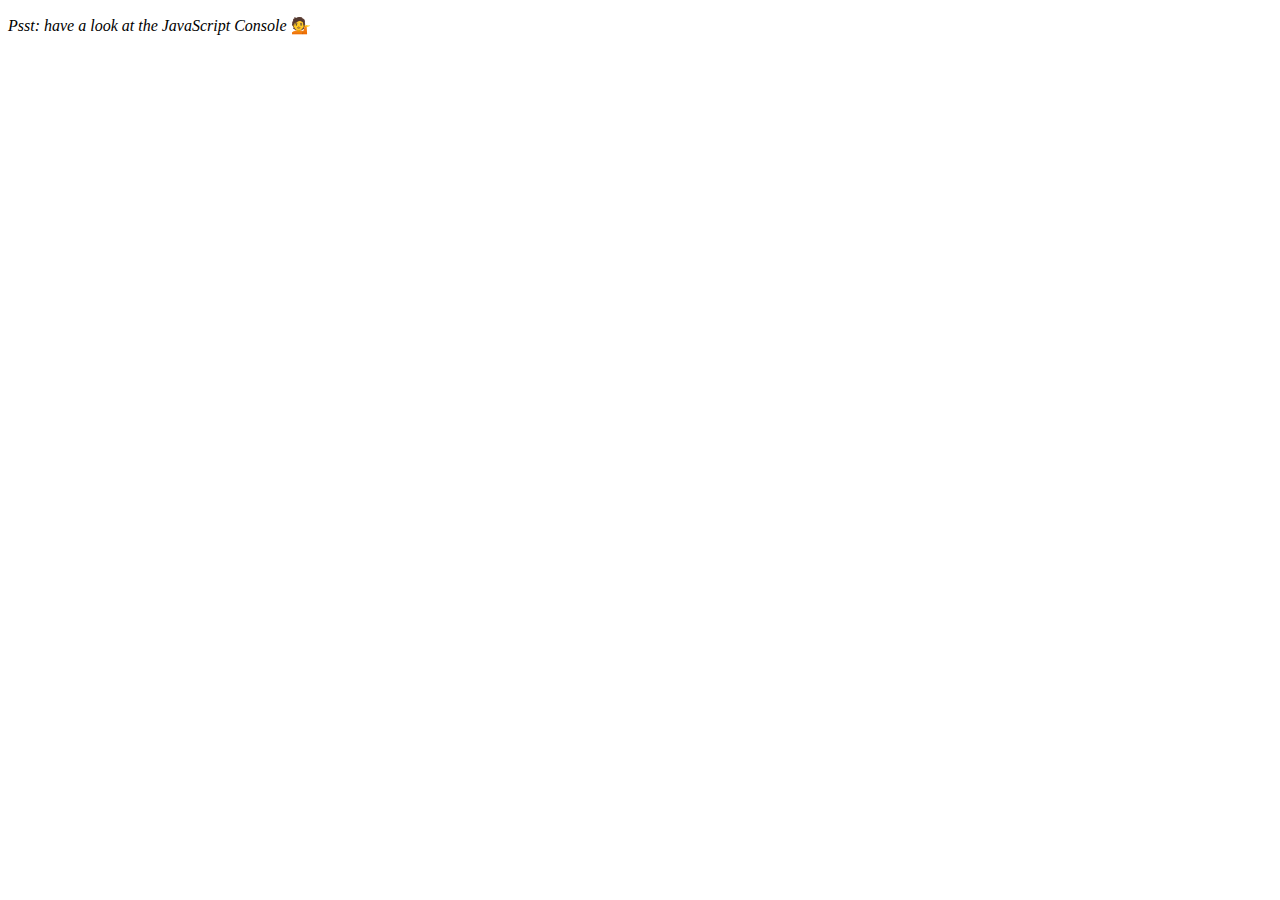
<file: Day 4(Array cardio)/index.html>
<!DOCTYPE html>
<html lang="en">
<head>
  <meta charset="UTF-8">
  <title>Array Cardio 💪</title>
</head>
<body>
  <p><em>Psst: have a look at the JavaScript Console</em> 💁</p>
  <script>
    // Get your shorts on - this is an array workout!
    // ## Array Cardio Day 1

    // Some data we can work with

    const inventors = [
      { first: 'Albert', last: 'Einstein', year: 1879, passed: 1955 },
      { first: 'Isaac', last: 'Newton', year: 1643, passed: 1727 },
      { first: 'Galileo', last: 'Galilei', year: 1564, passed: 1642 },
      { first: 'Marie', last: 'Curie', year: 1867, passed: 1934 },
      { first: 'Johannes', last: 'Kepler', year: 1571, passed: 1630 },
      { first: 'Nicolaus', last: 'Copernicus', year: 1473, passed: 1543 },
      { first: 'Max', last: 'Planck', year: 1858, passed: 1947 },
      { first: 'Katherine', last: 'Blodgett', year: 1898, passed: 1979 },
      { first: 'Ada', last: 'Lovelace', year: 1815, passed: 1852 },
      { first: 'Sarah E.', last: 'Goode', year: 1855, passed: 1905 },
      { first: 'Lise', last: 'Meitner', year: 1878, passed: 1968 },
      { first: 'Hanna', last: 'Hammarström', year: 1829, passed: 1909 }
    ];

    const people = [
      'Bernhard, Sandra', 'Bethea, Erin', 'Becker, Carl', 'Bentsen, Lloyd', 'Beckett, Samuel', 'Blake, William', 'Berger, Ric', 'Beddoes, Mick', 'Beethoven, Ludwig',
      'Belloc, Hilaire', 'Begin, Menachem', 'Bellow, Saul', 'Benchley, Robert', 'Blair, Robert', 'Benenson, Peter', 'Benjamin, Walter', 'Berlin, Irving',
      'Benn, Tony', 'Benson, Leana', 'Bent, Silas', 'Berle, Milton', 'Berry, Halle', 'Biko, Steve', 'Beck, Glenn', 'Bergman, Ingmar', 'Black, Elk', 'Berio, Luciano',
      'Berne, Eric', 'Berra, Yogi', 'Berry, Wendell', 'Bevan, Aneurin', 'Ben-Gurion, David', 'Bevel, Ken', 'Biden, Joseph', 'Bennington, Chester', 'Bierce, Ambrose',
      'Billings, Josh', 'Birrell, Augustine', 'Blair, Tony', 'Beecher, Henry', 'Biondo, Frank'
    ];
    
    // Array.prototype.filter()
    // 1. Filter the list of inventors for those who were born in the 1500's
    const fifteen =inventors.filter(inventor => (inventor.year >1500 && inventor.year <1600))
    console.table(fifteen);
    // Array.prototype.map()
    // 2. Give us an array of the inventors first and last names
    const names =inventors.map(inventor => `FullName:${inventor.first} ${inventor.last}`);
    console.log(names)
    // Array.prototype.sort()
    // 3. Sort the inventors by birthdate, oldest to youngest
    const age=inventors.sort((a,b) => a.year>b.year ? 1:-1 )
    console.table(age)
    // Array.prototype.reduce()
    // 4. How many years did all the inventors live all together?
    const life = inventors.reduce((total,inventor) =>{
      return total +(inventor.passed - inventor.year)
    },0);
    console.log(life);
    // 5. Sort the inventors by years lived
    const oldest = inventors.sort((a,b)=>{
      const cur = a.passed - a.year;
      const next = b.passed - b.year;
      return (cur>next ? -1:1);
    });
    console.table(oldest,);

    // 6. create a list of Boulevards in Paris that contain 'de' anywhere in the name
    // https://en.wikipedia.org/wiki/Category:Boulevards_in_Paris
    // const links = Array.from(category.getElementsByTagName('a'));
    // const de = links
       //       .map(link=>link.textContent)
         //     .filter(streetName=>streetName.includes('de'));

    
    // 7. sort Exercise
    // Sort the people alphabetically by last name
    const alpha = people.sort(function(last,next){
      const [alast,anext] = last.split(', ');
      const [blast,bnext] = next.split(', ');
      return alast>blast ? 1:-1;
    });
    console.log(alpha);
    // 8. Reduce Exercise
    // Sum up the instances of each of these
    const data = ['car', 'car', 'truck', 'truck', 'bike', 'walk', 'car', 'van', 'bike', 'walk', 'car', 'van', 'car', 'truck' ];
    const transport =data.reduce(function(obj,item){
      if(!obj[item]){
        obj[item]=0;
      };
      obj[item]++;
      return obj;
    },{});
    console.log(transport);
  </script>
</body>
</html>
</file>
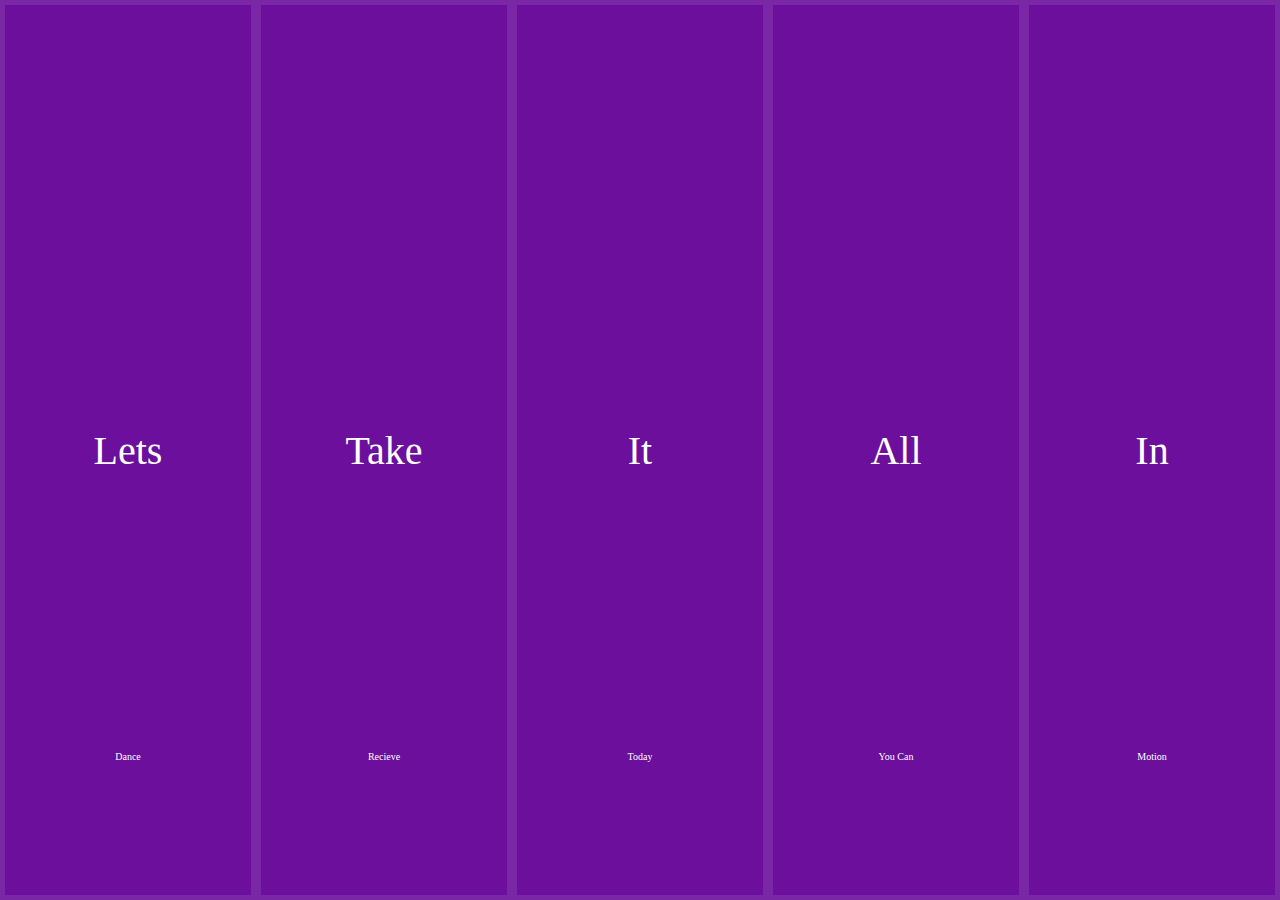
<file: Day 5(Flex panel)/index.html>
<html lang="en">
<head>
    <meta charset="UTF-8">
    <meta http-equiv="X-UA-Compatible" content="IE=edge">
    <meta name="viewport" content="width=device-width, initial-scale=1.0">
    <link rel="stylesheet" type="text/css" href="index.css">
    <title>Flex bOX</title>
</head>
<body>
    <div class="panels">
        <div class="panel panel1">
            <p>Hey</p>
            <p>Lets</p>
            <p>Dance</p>
        </div>
        <div class="panel panel2">
            <p>Give</p>
            <p>Take</p>
            <p>Recieve</p>
        </div>
        <div class="panel panel3">
            <p>Experience</p>
            <p>It</p>
            <p>Today</p>
        </div>
        <div class="panel panel4">
            <p>Give</p>
            <p>All</p>
            <p>You Can
            </p>
        </div>
        <div class="panel panel5">
            <p>Life</p>
            <p>In</p>
            <p>Motion</p>
          </div>
    </div>

    <script>
        const panels =document.querySelectorAll('.panel');
        function onClick(){
            this.classList.toggle('open');
            
        }

        panels.forEach(panel => panel.addEventListener('click',onClick));
    </script>
</body>
</html>
</file>
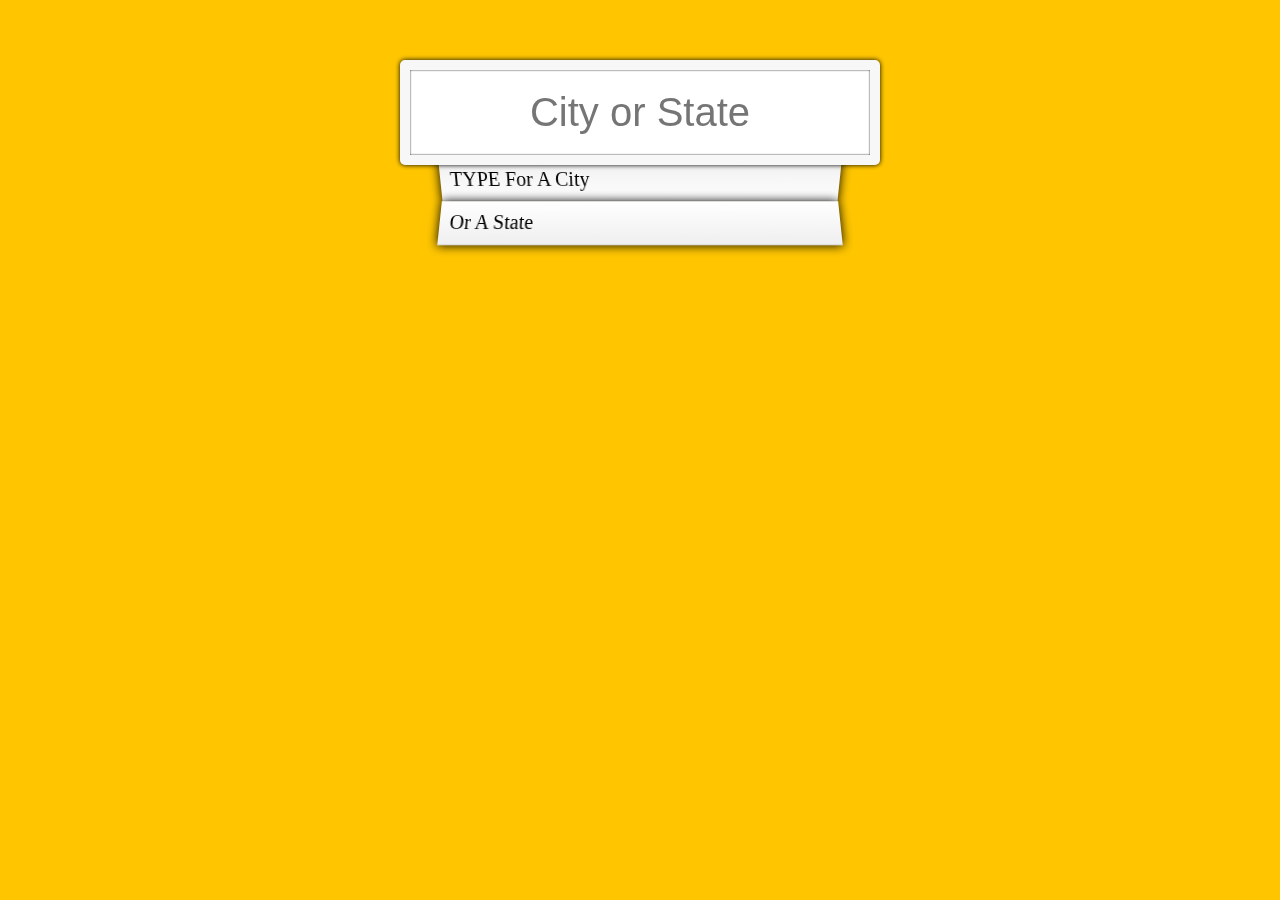
<file: Day 6(Ajax)/index.html>
<html lang="en">
<head>
    <meta charset="UTF-8">
    <meta http-equiv="X-UA-Compatible" content="IE=edge">
    <meta name="viewport" content="width=device-width, initial-scale=1.0">
    <link rel="stylesheet" href="style.css">
    <title>Ajax Type Ahead</title>
</head>
<body>
    <form class="search-form">
        <input type="text" class="search" placeholder="City or State"/>
        <ul class="suggestions">
            <li>TYPE for a city</li>
            <li>or a state</li>
        </ul>
    </form>

    <script>
        const endpoint = 'https://gist.githubusercontent.com/Miserlou/c5cd8364bf9b2420bb29/raw/2bf258763cdddd704f8ffd3ea9a3e81d25e2c6f6/cities.json';

        const cities=[];

        fetch(endpoint)
        .then(blob => blob.json())
        .then(data => cities.push(...data));

        function findMatches(wordToMatch, cities){
            return cities.filter(place =>{
                const regex = new RegExp(wordToMatch,'gi');
                return place.city.match(regex) || place.state.match(regex);
            });
        }


        function displayMatches(){
            const matchArray = findMatches(this.value,cities);

            const html = matchArray.map(place=>{
                const regex =new RegExp(this.value,'gi');
                const cityName =place.city.replace(regex,`<span class="h1">${this.value}</span>`);
                const stateName =place.state.replace(regex,`<span class="h1">${this.value}</span>`);
                return `
                <li>
                    <span class="name">${cityName},${stateName}</span>
                    <span class="population">${place.population}</span?
                    </li>
                `;
            }).join('');
            suggestions.innerHTML =html;
        }

        const searchInput = document.querySelector(".search");
        const suggestions = document.querySelector('.suggestions');

        searchInput.addEventListener('change',displayMatches);
        searchInput.addEventListener('keyup',displayMatches);
    </script>

</body>
</html>
</file>
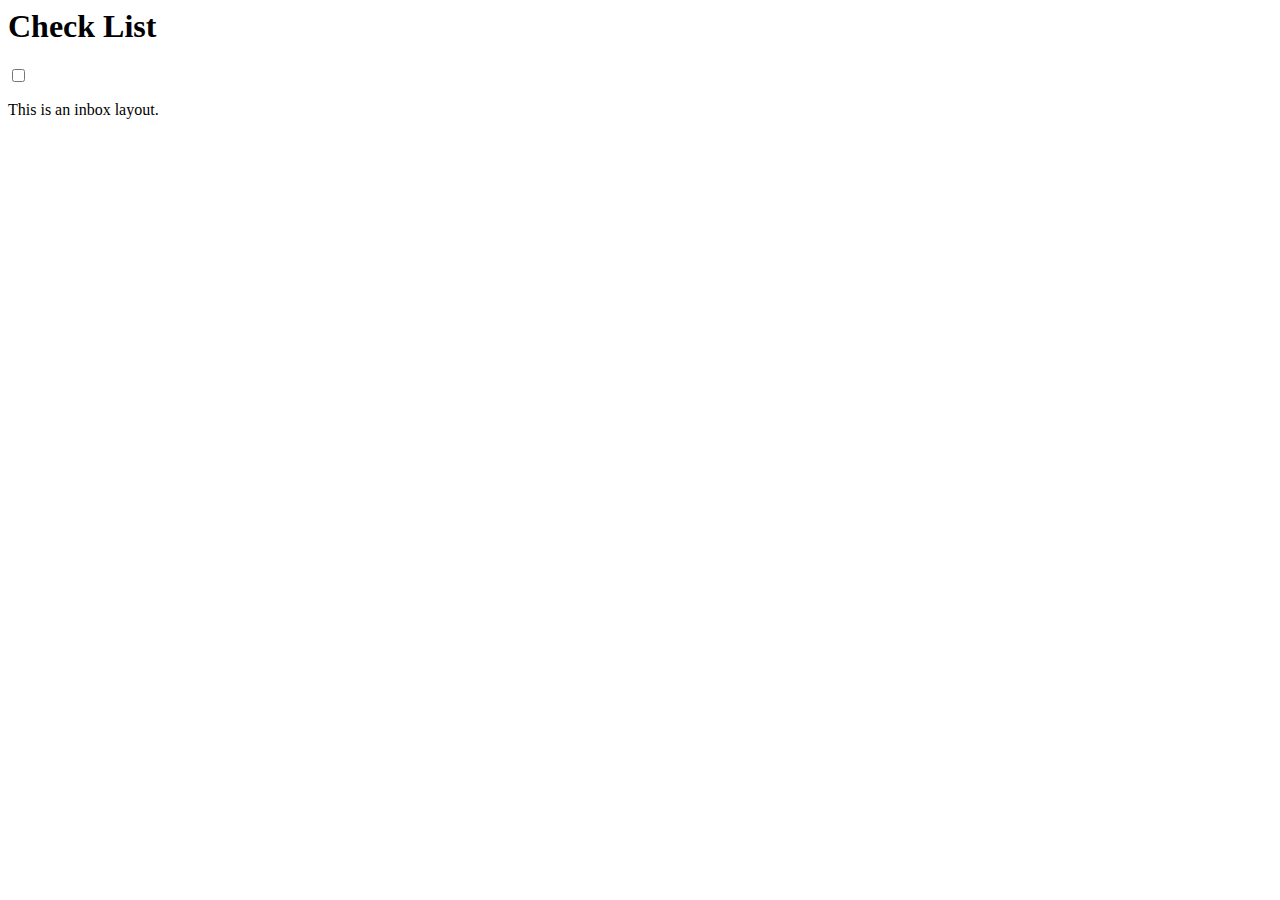
<file: Day 8 (checkboxes)/index.html>
<html lang="en">
<head>
    <meta charset="UTF-8">
    <meta http-equiv="X-UA-Compatible" content="IE=edge">
    <meta name="viewport" content="width=device-width, initial-scale=1.0">
    <title>Check List</title>
</head>
<body>
    <h1>Check List</h1>
    <div class="inbox">
        <div class="item">
            <input type="checkbox" value="This is an inbox layout."/>
            <p>This is an inbox layout.</p>
        </div>
    </div>
    
</body>
</html>
</file>
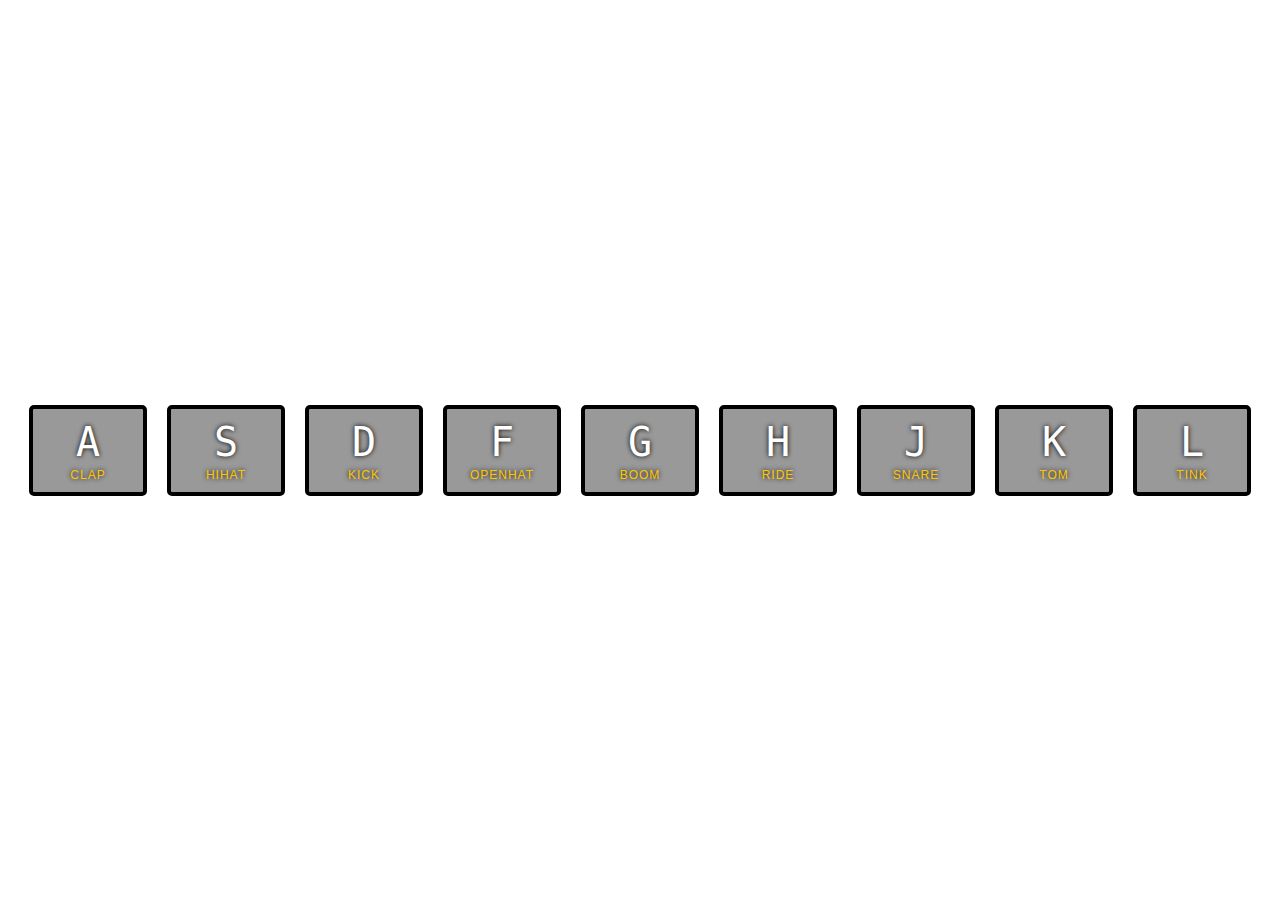
<file: Day 1(Drum Kit)/drumkit.html>
<!DOCTYPE html>
<html lang="en">
<head>
  <meta charset="UTF-8">
  <title>JS Drum Kit</title>
  <link rel="stylesheet" href="drumkit.css">
</head>
<body>


  <div class="keys">
    <div data-key="65" class="key">
      <kbd>A</kbd>
      <span class="sound">clap</span>
    </div>
    <div data-key="83" class="key">
      <kbd>S</kbd>
      <span class="sound">hihat</span>
    </div>
    <div data-key="68" class="key">
      <kbd>D</kbd>
      <span class="sound">kick</span>
    </div>
    <div data-key="70" class="key">
      <kbd>F</kbd>
      <span class="sound">openhat</span>
    </div>
    <div data-key="71" class="key">
      <kbd>G</kbd>
      <span class="sound">boom</span>
    </div>
    <div data-key="72" class="key">
      <kbd>H</kbd>
      <span class="sound">ride</span>
    </div>
    <div data-key="74" class="key">
      <kbd>J</kbd>
      <span class="sound">snare</span>
    </div>
    <div data-key="75" class="key">
      <kbd>K</kbd>
      <span class="sound">tom</span>
    </div>
    <div data-key="76" class="key">
      <kbd>L</kbd>
      <span class="sound">tink</span>
    </div>
  </div>

  <audio data-key="65" src="sounds/clap.wav"></audio>
  <audio data-key="83" src="sounds/hihat.wav"></audio>
  <audio data-key="68" src="sounds/kick.wav"></audio>
  <audio data-key="70" src="sounds/openhat.wav"></audio>
  <audio data-key="71" src="sounds/boom.wav"></audio>
  <audio data-key="72" src="sounds/ride.wav"></audio>
  <audio data-key="74" src="sounds/snare.wav"></audio>
  <audio data-key="75" src="sounds/tom.wav"></audio>
  <audio data-key="76" src="sounds/tink.wav"></audio>

<script>
  function removeTransition(e) {
    if (e.propertyName !== 'transform') return;
    e.target.classList.remove('playing');
  }

  function playSound(e) {
    const audio = document.querySelector(`audio[data-key="${e.keyCode}"]`);
    const key = document.querySelector(`div[data-key="${e.keyCode}"]`);
    if (!audio) return;

    key.classList.add('playing');
    audio.currentTime = 0;
    audio.play();
  }

  const keys = Array.from(document.querySelectorAll('.key'));
  keys.forEach(key => key.addEventListener('transitionend', removeTransition));
  window.addEventListener('keydown', playSound);
</script>


</body>
</html>
</file>
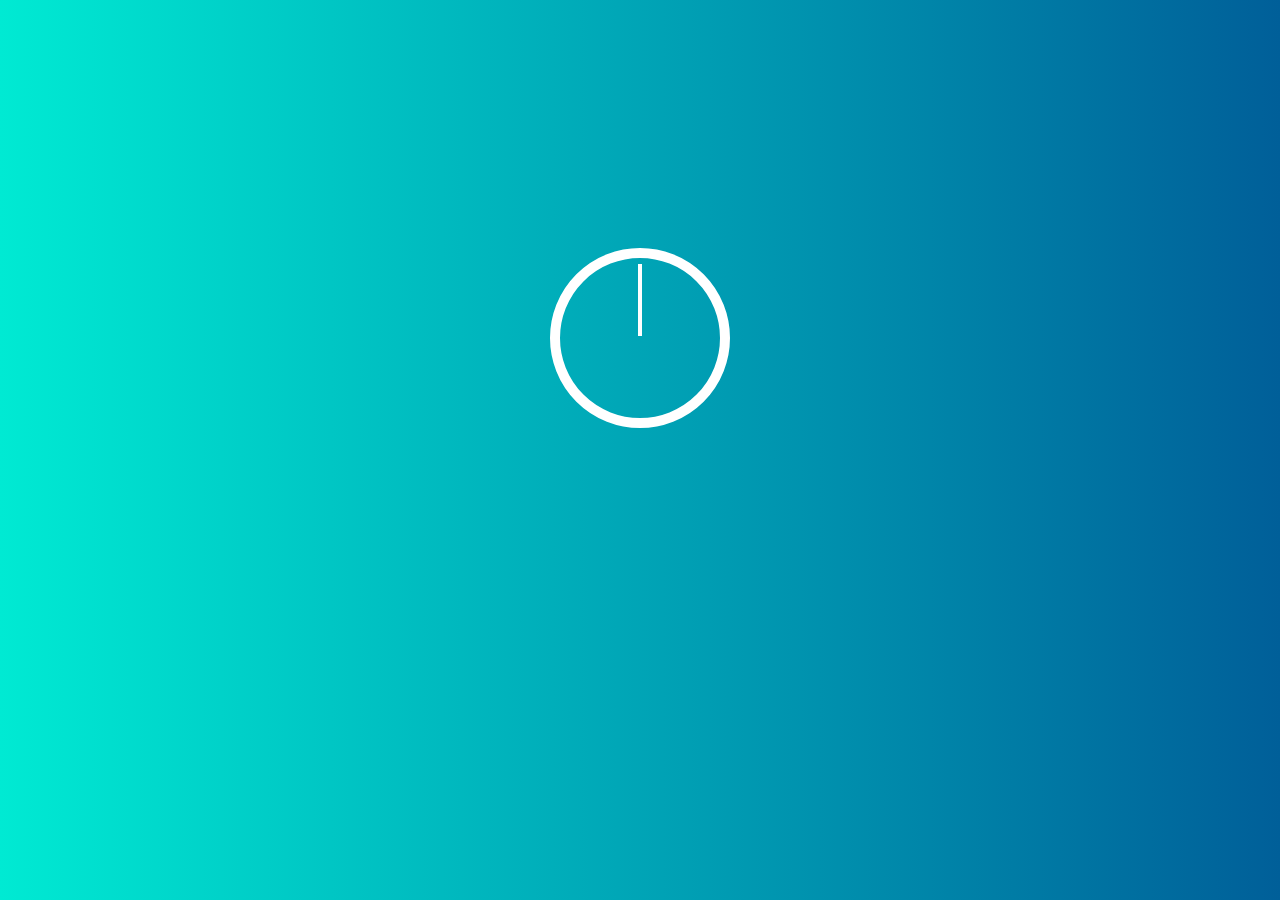
<file: Day 2(js clock)/clock.html>
<!DOCTYPE html>
<html lang='en'>
	<head>
		<meta charset="utf-8">
		<title>JS + CSS Clock</title>
		<link rel="stylesheet" type="text/css" href="clock.css">
	</head>
	<body>
		<div class="clock">
			<div class="clock-face">
				<div class="hand hour"></div>
				<div class="hand minute"></div>
				<div class="hand second"></div>
			</div>
		</div>


		<script>
			const secondHand = document.querySelector('.second');
			const minuteHand =document.querySelector('.minute');
			const hourHand=document.querySelector('.hour');
			function setDate(){
				const now = new Date();
				const seconds =now.getSeconds();
				const secondsDegree= ((seconds/60)*360 )+ 90;
				secondHand.style.transform=`rotate(${secondsDegree}deg)`;

				const minutes=now.getMinutes();
				const minutesDegree =((minutes/60)*360) +90 ;
				minuteHand.style.transform=`rotate(${minutesDegree}deg)`;


				const hours=now.getHours();
				const hourDegree=((hours/60)*360) +90;
				hourHand.style.transform=`rotate(${hourDegree}deg)`
			}
			setInterval(setDate,1000);
		</script>
	</body>
</html>
</file>
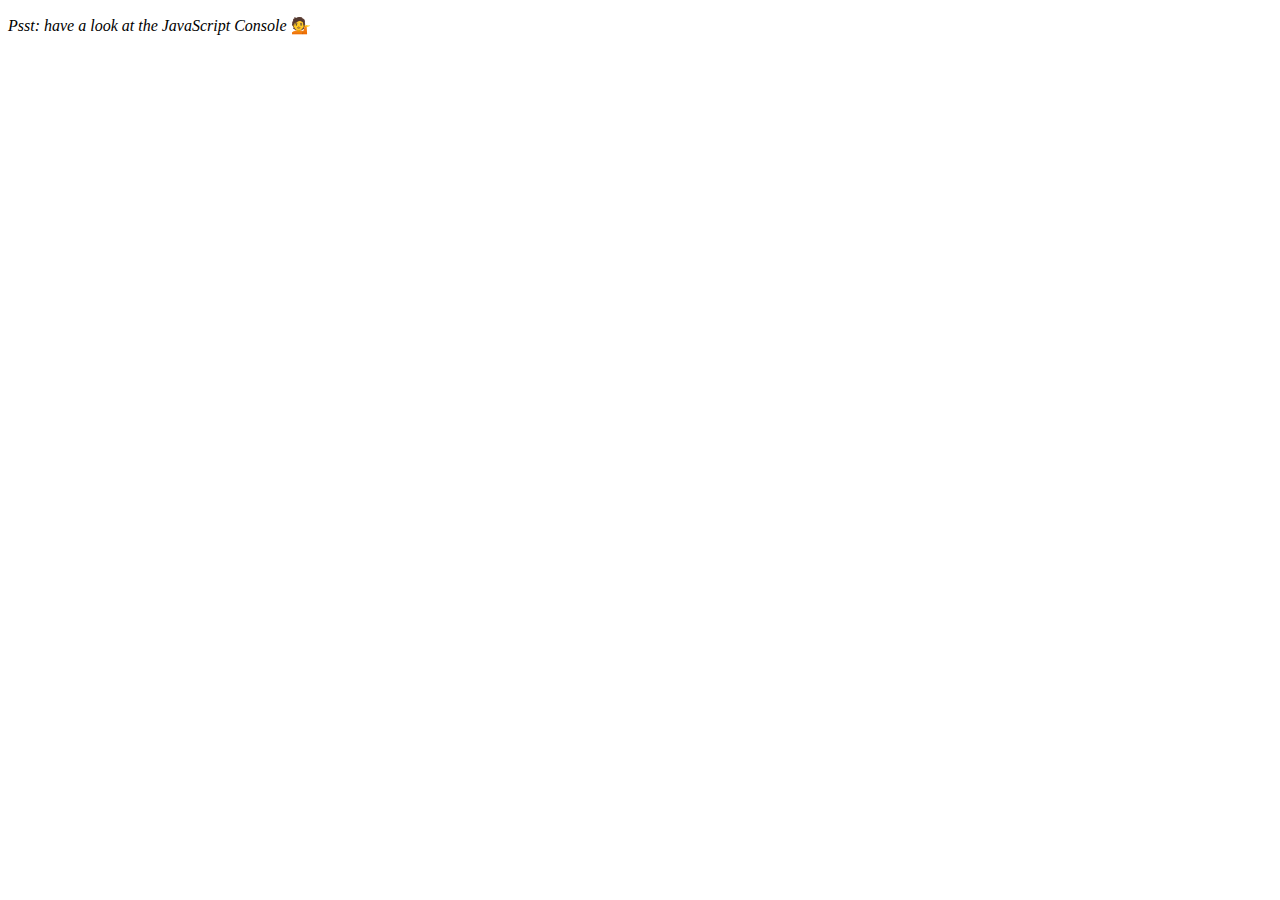
<file: Day 7 (html canvas)/cardio.html>
<!DOCTYPE html>
<html lang="en">
<head>
  <meta charset="UTF-8">
  <title>Array Cardio 💪💪</title>
</head>
<body>
  <p><em>Psst: have a look at the JavaScript Console</em> 💁</p>
  <script>
    // ## Array Cardio Day 2

    const people = [
      { name: 'Wes', year: 1988 },
      { name: 'Kait', year: 1986 },
      { name: 'Irv', year: 1970 },
      { name: 'Lux', year: 2015 }
    ];

    const comments = [
      { text: 'Love this!', id: 523423 },
      { text: 'Super good', id: 823423 },
      { text: 'You are the best', id: 2039842 },
      { text: 'Ramen is my fav food ever', id: 123523 },
      { text: 'Nice Nice Nice!', id: 542328 }
    ];

    // Some and Every Checks
    // Array.prototype.some() // is at least one person 19 or older?

    const isAdult = people.some(person => {
        const newDate = (new Date()).getFullYear();
        return newDate - person.year >= 19;
    })
    console.log(isAdult)
    // Array.prototype.every() // is everyone 19 or older?
    const areAdult = people.every(person => {
        const newDate = (new Date()).getFullYear();
        return newDate - person.year >= 19;
    })
    console.log(areAdult);

    // Array.prototype.find()

    const element = comments.find(comment => comment.id === 823423);
    
    console.log(element);
    // Find is like filter, but instead returns just the one you are looking for
    // find the comment with the ID of 823423
    
    // Array.prototype.findIndex()
    const idx = comments.findIndex( index => index.id===823423);
    
    console.log(idx);

    // Find the comment with this ID
    // delete the comment with the ID of 823423

    const newComments = [
        ...comments.slice(0,idx),
        ...comments.slice(idx+1)
    ];
    

  </script>
</body>
</html>
</file>
<file: Day 5(Flex panel)/index.css>
html {
    box-sizing: border-box;
    background: #ffc600;
    font-family: 'helvetica neue';
    font-size: 20px;
    font-weight: 200;
  }
  
  body {
    margin: 0;
  }
  
  *, *:before, *:after {
    box-sizing: inherit;
  }

  .panels {
    min-height: 100vh;
    overflow: hidden;
    display:flex;
    
  }

  .panel {
    background: #6B0F9C;
    box-shadow: inset 0 0 0 5px rgba(255,255,255,0.1);
    color: white;
    text-align: center;
    align-items: center;
    /* Safari transitionend event.propertyName === flex */
    /* Chrome + FF transitionend event.propertyName === flex-grow */
    transition:
      font-size 0.7s cubic-bezier(0.61,-0.19, 0.7,-0.11),
      flex 0.7s cubic-bezier(0.61,-0.19, 0.7,-0.11),
      background 0.2s;
    font-size: 10px;
    background-size: cover;
    background-position: center;
    flex:1;
    text-align: center;
    justify-content: center;
    display:flex;
    flex-direction: column;
  }

  .panel1 { background-image:url(https://source.unsplash.com/gYl-UtwNg_I/1500x1500); }
  .panel2 { background-image:url(https://source.unsplash.com/rFKUFzjPYiQ/1500x1500); }
  .panel3 { background-image:url(https://images.unsplash.com/photo-1465188162913-8fb5709d6d57?ixlib=rb-0.3.5&q=80&fm=jpg&crop=faces&cs=tinysrgb&w=1500&h=1500&fit=crop&s=967e8a713a4e395260793fc8c802901d); }
  .panel4 { background-image:url(https://source.unsplash.com/ITjiVXcwVng/1500x1500); }
  .panel5 { background-image:url(https://source.unsplash.com/3MNzGlQM7qs/1500x1500); }

  /* Flex Children */
  .panel > * {
    margin: 0;
    width: 100%;
    transition: transform 0.5s;
    flex:1 0 auto;
    display: flex;
    justify-content: center;
    align-items: center;
    
  }


  .panel > *:first-child{transform:translateY(-100%)};
  .panel.open-active > *:first-child{transform:translateY(0%)};
  .panel > *:last-child{transform:translateY(100%)};
  .panel.open-active >*:last-child{transform:translateY(0%)};

  .panel p {
    text-transform: uppercase;
    font-family: 'Amatic SC', cursive;
    text-shadow: 0 0 4px rgba(0, 0, 0, 0.72), 0 0 14px rgba(0, 0, 0, 0.45);
    font-size: 2em;
  }
  
  .panel p:nth-child(2) {
    font-size: 4em;
  }

  .panel.open {
    font-size: 40px;
    flex:5;
  }
</file>
<file: Day 6(Ajax)/style.css>
html {
    box-sizing: border-box;
    background: #ffc600;
    font-family: 'helvetica neue';
    font-size: 20px;
    font-weight: 200;
  }

* , *:before , *:after{
    box-sizing: inherit;
}

input{
    width:100%;
    padding:20px;
}

.search-form{
    max-width: 400px;
    margin:50px auto;
}


input.search{
    margin:0;
    text-align:center;
    outline:0;
    border:10px solid #F7F7F7;
    width:120%;
    left:-10%;
    position:relative;
    top:10px;
    z-index:2;
    border-radius: 5px;
    font-size: 40px;
    box-shadow: 0 0 5px rgba(0,0,0.12), inset 0 0 2px rgba(0, 0, 0.19);
}

.suggestions{
    margin:0;
    padding:0;
    position:relative;
}

.suggestions li{
    background: white;
    list-style: none;
    border-bottom: 1px solid #D8D8D8;
    box-shadow: 0 0 10px rgba(0,0,0.14);
    margin:0;
    padding:10px;
    transition:background 0.2s;
    display:flex;
    justify-content: space-between;
    text-transform: capitalize;

}
.suggestions li:nth-child(even) {
    transform: perspective(100px) rotateX(3deg) translateY(2px) scale(1.001);
    background: linear-gradient(to bottom,  #ffffff 0%,#EFEFEF 100%);
  }
  
  .suggestions li:nth-child(odd) {
    transform: perspective(100px) rotateX(-3deg) translateY(3px);
    background: linear-gradient(to top,  #ffffff 0%,#EFEFEF 100%);
  }
  
  span.population {
    font-size: 15px;
  }
  
  .h1{
    
    background:#ffc600;
  }
</file>
<file: Day 1(Drum Kit)/drumkit.css>
html {
  font-size: 10px;
  background: url('https://c4.wallpaperflare.com/wallpaper/378/433/193/blur-drums-tool-drum-wallpaper-preview.jpg') bottom center;
  background-size: cover;
}

body,html {
  margin: 0;
  padding: 0;
  font-family: sans-serif;
}

.keys {
  display: flex;
  flex: 1;
  min-height: 100vh;
  align-items: center;
  justify-content: center;
}

.key {
  border: .4rem solid black;
  border-radius: .5rem;
  margin: 1rem;
  font-size: 1.5rem;
  padding: 1rem .5rem;
 transition:all 0.5s ease;
  width: 10rem;
  text-align: center;
  color: white;
  background: rgba(0,0,0,0.4);
  text-shadow: 0 0 .5rem black;
}

.playing {
  transform: scale(1.1);
  border-color: #ffc600;
  box-shadow: 0 0 1rem #ffc600;
}

kbd {
  display: block;
  font-size: 4rem;
}

.sound {
  font-size: 1.2rem;
  text-transform: uppercase;
  letter-spacing: .1rem;
  color: #ffc600;
}
</file>
<file: Day 2(js clock)/clock.css>
html{
	background-image: linear-gradient(to right,#00ead3,#005f99) ;
	text-align: center;
}
body {
	display: flex;
	
	justify-content: center;
  }
.clock{
	margin-top: 15em;
	height: 10rem;
	width: 10rem;
	border: 10px solid white;
	border-radius: 50%;
}
.clock-face{
	
	width: 9rem;
	height: 9rem;
	margin: auto;
	transform: translateY(-3px);

}
.hand{
	
	height: 4px;
	width: 50%;
	position:absolute;
	background-color: white;
	top:55%;
	transform-origin: 100%;
	transform:rotate(90deg);
	transition:all 0.1s;
	transition-timing-function: cubic-bezier(0, 3.68, 0.58, 1);

}
</file>
